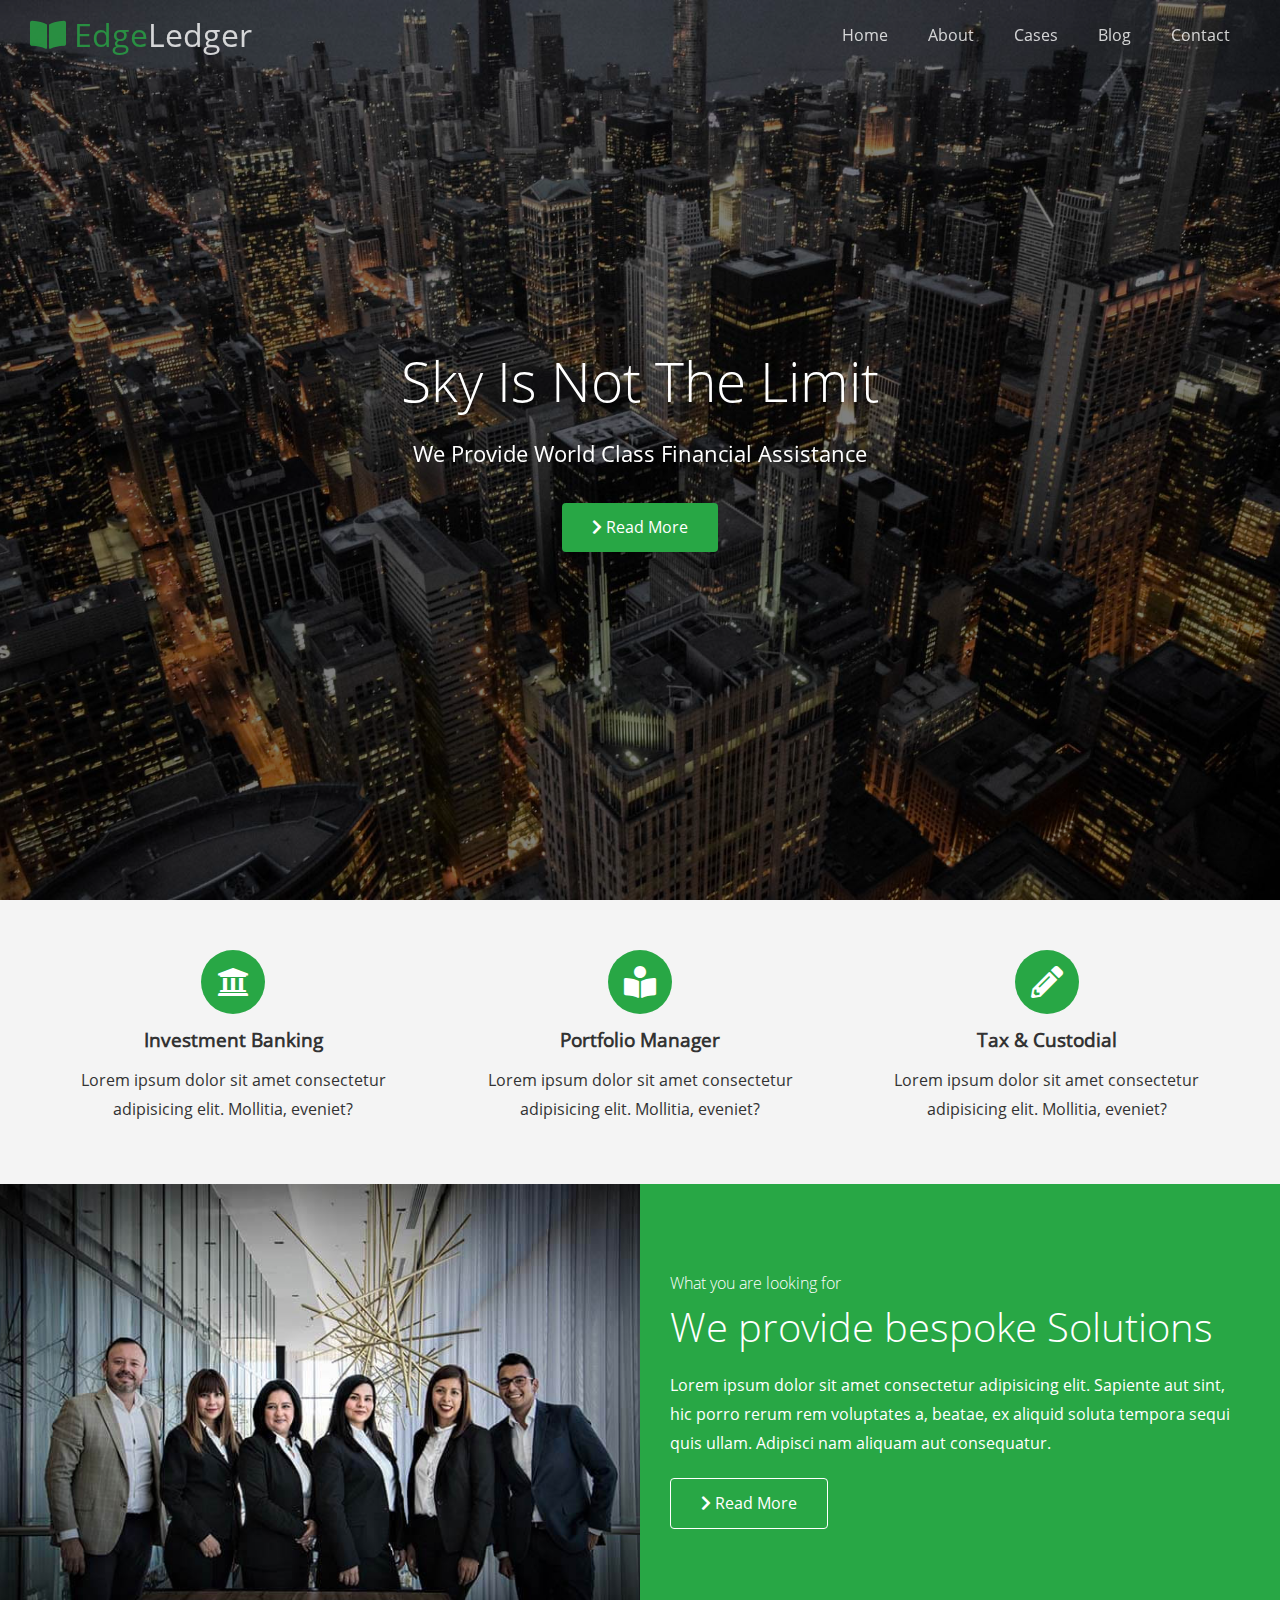
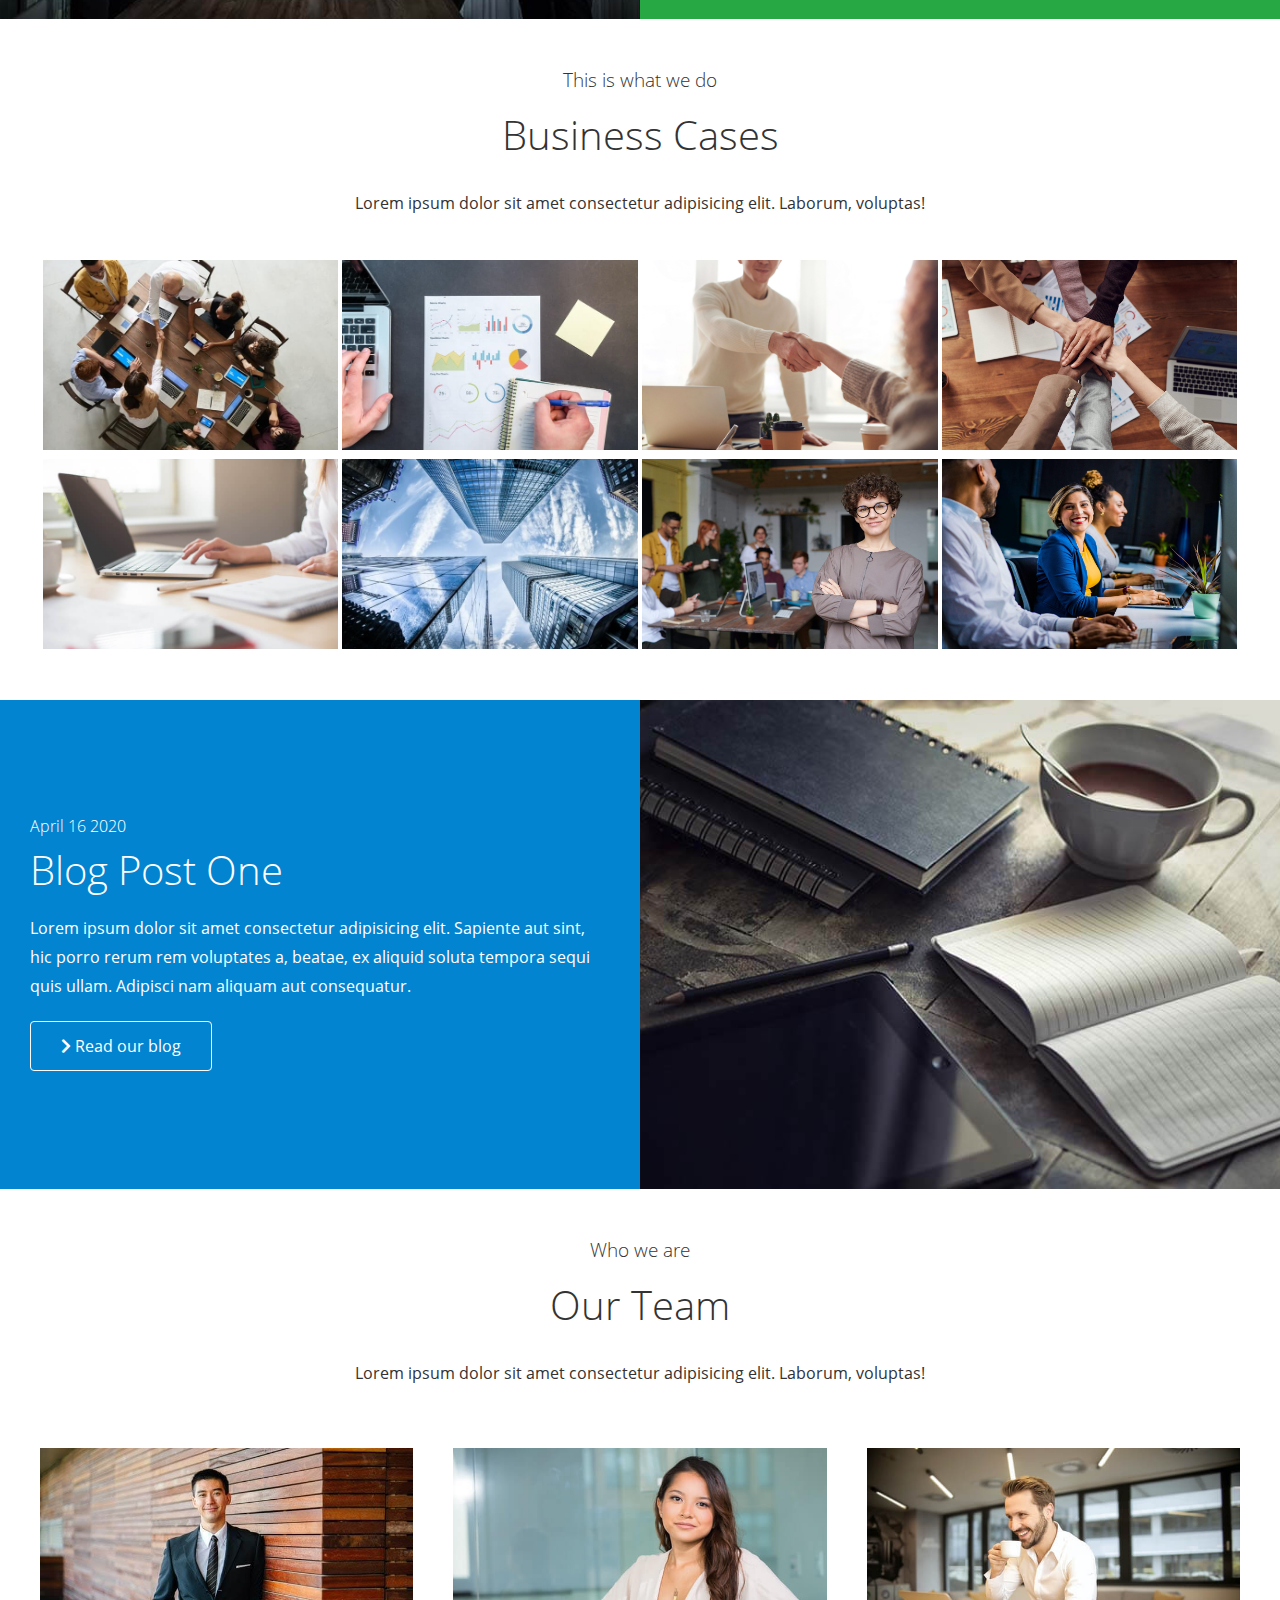
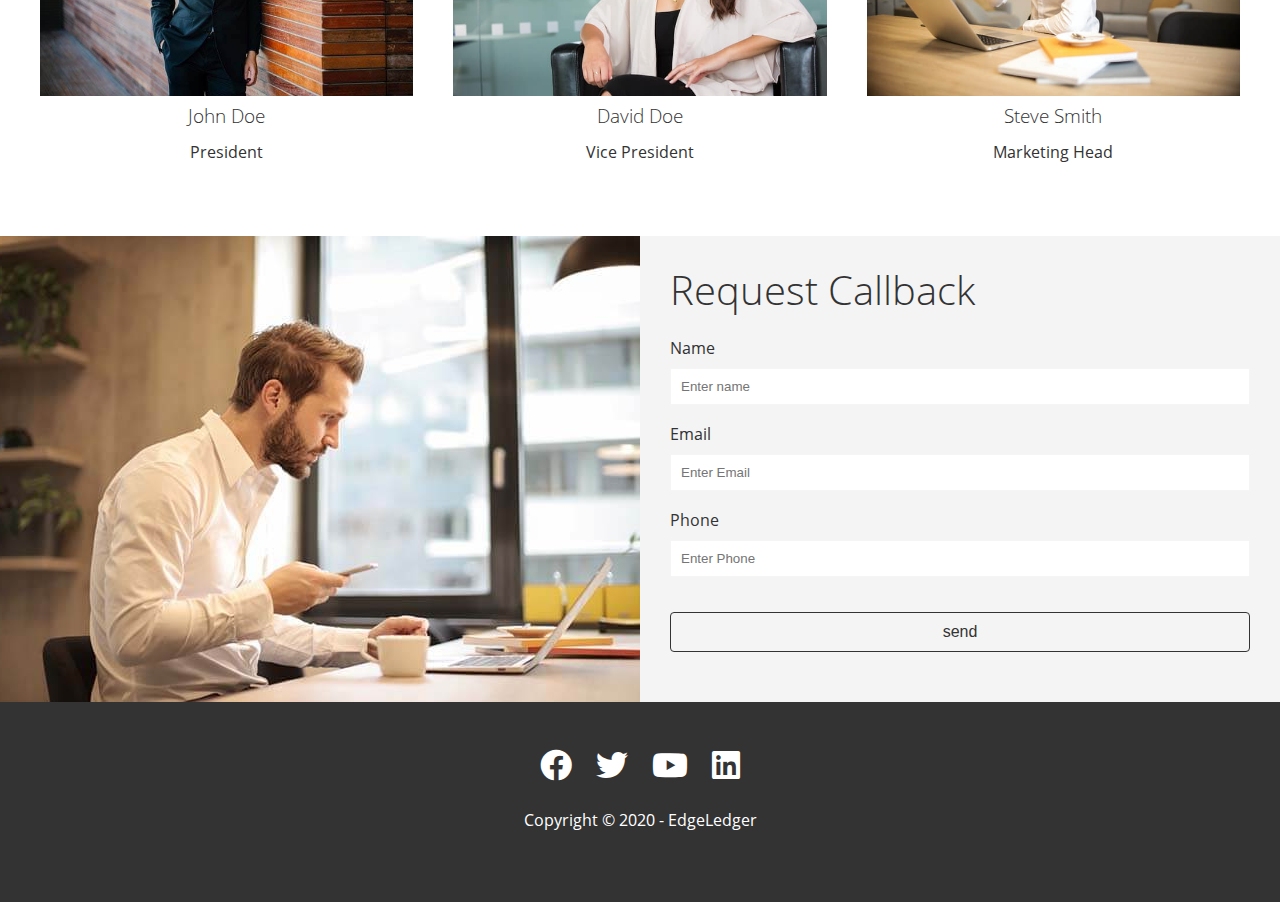
<file: index.html>
<!DOCTYPE html>
<html lang="en">
<head>
    <meta charset="UTF-8">
    <meta name="viewport" content="width=device-width, initial-scale=1.0">

    <!-- CSS Utilities -->
    <link rel="stylesheet" href="css/utilities.css">
    <!-- CSS Style -->
    <link rel="stylesheet" href="css/style.css">
    <!-- CSS Fontawesome -->
    <link rel="stylesheet" href="css/fontawesome_all.css">
    <!-- CSS Lightbox -->
    <link rel="stylesheet" href="css/lightbox.min.css">

    <title>Welcome To EdgeLedger</title>
</head>
<body id="home">
    <!-- Header -->
    <header class="hero">
        <!-- Navbar -->
        <div id="navbar" class="navbar top">
            <!-- Logo -->
            <h1 class="logo">
                <span class="text-primary"><i class="fas fa-book-open"></i> Edge</span>Ledger
            </h1>
            <!-- Nav -->
            <nav>
                <ul>
                    <li><a href="#home">Home</a></li>
                    <li><a href="#about">About</a></li>
                    <li><a href="#cases">Cases</a></li>
                    <li><a href="#blog">Blog</a></li>
                    <li><a href="#contact">Contact</a></li>
                </ul>
            </nav>
        </div>
        <!-- Content -->
        <div class="content">
            <h1>Sky Is Not The Limit</h1>
            <P>We Provide World Class Financial Assistance</P>
            <a href="#about" class="btn btn-primary"><i class="fas fa-chevron-right"></i> Read More</a>
        </div>
    </header>
   
    <!-- Main -->
    <main>
        <!-- Section : About -->
        <section id="about" class="icons bg-light">
            <div class="flex-items">
                <div>
                    <i class="fas fa-university fa-2x"></i>
                    <div>
                        <h3>Investment Banking</h3>
                        <p>Lorem ipsum dolor sit amet consectetur adipisicing elit. Mollitia, eveniet?</p>
                    </div>             
                </div>
                <div>
                    <i class="fas fa-book-reader fa-2x"></i>
                    <div>
                        <h3>Portfolio Manager</h3>
                        <p>Lorem ipsum dolor sit amet consectetur adipisicing elit. Mollitia, eveniet?</p>
                    </div>             
                </div>
                <div>
                    <i class="fas fa-pencil-alt fa-2x"></i>
                    <div>
                        <h3>Tax & Custodial</h3>
                        <p>Lorem ipsum dolor sit amet consectetur adipisicing elit. Mollitia, eveniet?</p>
                    </div>             
                </div>
            </div>         
        </section>

        <!-- Section : Solutions -->
        <section class="solutions flex-columns">
            <div class="row">
                <div class="column">
                    <div class="column-1">
                        <img src="img/home/people.jpg" alt="">
                    </div>
                </div>
                <div class="column">
                    <div class="column-2 bg-primary">
                        <h4>What you are looking for</h4>
                        <h2>We provide bespoke Solutions</h2>
                        <p>Lorem ipsum dolor sit amet consectetur adipisicing elit. Sapiente aut sint, hic porro rerum rem voluptates a, beatae, ex aliquid soluta tempora sequi quis ullam. Adipisci nam aliquam aut consequatur.</p>
                        <a href="#" class="btn btn-outline">
                            <i class="fas fa-chevron-right"></i> 
                            Read More
                        </a>
                    </div>
                </div>
            </div>
        </section>

        <!-- Section : Cases -->
        <section id="cases" class="cases flex-grid section-padding">
            <header class="section-header">
                <h3>This is what we do</h3>
                <h2>Business Cases</h2>
                <p>Lorem ipsum dolor sit amet consectetur adipisicing elit. Laborum, voluptas!</p>
            </header>
            <div class="row">
                <div class="column">
                    <a href="img/cases/cases1.jpg" 
                    data-lightbox="cases"
                    data-title="case1"> 
                        <img src="img/cases/cases1.jpg" alt="">
                    </a>
                    <a href="img/cases/cases2.jpg" 
                    data-lightbox="cases"
                    data-title="case2"> 
                        <img src="img/cases/cases2.jpg" alt="">
                    </a>
                </div>
                <div class="column">
                    <a href="img/cases/cases3.jpg" 
                    data-lightbox="cases"
                    data-title="case3"> 
                        <img src="img/cases/cases3.jpg" alt="">
                    </a>
                    <a href="img/cases/cases4.jpg" 
                    data-lightbox="cases"
                    data-title="case4"> 
                        <img src="img/cases/cases4.jpg" alt="">
                    </a>
                </div>
                <div class="column">
                    <a href="img/cases/cases5.jpg" 
                    data-lightbox="cases"
                    data-title="case5"> 
                        <img src="img/cases/cases5.jpg" alt="">
                    </a>
                    <a href="img/cases/cases6.jpg" 
                    data-lightbox="cases"
                    data-title="case6"> 
                        <img src="img/cases/cases6.jpg" alt="">
                    </a>
                </div>
                <div class="column">
                    <a href="img/cases/cases7.jpg" 
                    data-lightbox="cases"
                    data-title="case7"> 
                        <img src="img/cases/cases7.jpg" alt="">
                    </a>
                    <a href="img/cases/cases8.jpg" 
                    data-lightbox="cases"
                    data-title="case8"> 
                        <img src="img/cases/cases8.jpg" alt="">
                    </a>
                </div>
            </div>
        </section>

        <!-- Section : Blog -->
        <section id="blog" class="blog flex-columns flex-reverse">
            <div class="row">
                <div class="column">
                    <div class="column-1">
                        <img src="img/home/blog.jpg" alt="">
                    </div>
                </div>
                <div class="column">
                    <div class="column-2 bg-secondary">
                        <h4>April 16 2020</h4>
                        <h2>Blog Post One</h2>
                        <p>Lorem ipsum dolor sit amet consectetur adipisicing elit. Sapiente aut sint, hic porro rerum rem voluptates a, beatae, ex aliquid soluta tempora sequi quis ullam. Adipisci nam aliquam aut consequatur.</p>
                        <a href="#" class="btn btn-outline">
                            <i class="fas fa-chevron-right"></i> 
                            Read our blog
                        </a>
                    </div>
                </div>
            </div>
        </section>

        <!-- Section : Team -->
        <section id="team" class="team section-padding">
            <header class="section-header">
                <h3>Who we are</h3>
                <h2>Our Team</h2>
                <p>Lorem ipsum dolor sit amet consectetur adipisicing elit. Laborum, voluptas!</p>
            </header>
            <div class="flex-items">
                <div>
                    <img src="img/team/person1.jpg" alt="">
                    <h3>John Doe</h3>
                    <p>President</p>
                </div>
                <div>
                    <img src="img/team/person2.jpg" alt="">
                    <h3>David Doe</h3>
                    <p>Vice President</p>
                </div>
                <div>
                    <img src="img/team/person3.jpg" alt="">
                    <h3>Steve Smith</h3>
                    <p>Marketing Head</p>
                </div>
            </div>
        </section>

        <!-- Section : Contact -->
        <section id="contact" class="contact flex-columns">
            <div class="row">
                <div class="column">
                    <div class="column-1">
                        <img src="img/home/contact.jpg" alt="">
                    </div>
                </div>
                <div class="column">
                    <div class="column-2 bg-light">
                        <h2>Request Callback</h2>
                        <form action="" class="callback-form">
                            <div class="form-control">
                                <label for="name">Name</label>
                                <input type="text" name="name" id="name" placeholder="Enter name">
                            </div>
                            <div class="form-control">
                                <label for="email">Email</label>
                                <input type="text" name="Email" id="Email" placeholder="Enter Email">
                            </div>
                            <div class="form-control">
                                <label for="phone">Phone</label>
                                <input type="text" name="phone" id="phone" placeholder="Enter Phone">
                            </div>
                            <input type="submit" value="send" id="submit" class="btn btn-outline-dark">
                        </form>
                    </div>
                </div>
            </div>
        </section>
    </main>

    <!-- Footer -->
    <footer class="footer bg-dark">
        <div class="social">
            <a href=""><i class="fab fa-facebook fa-2x"></i></a>
            <a href=""><i class="fab fa-twitter fa-2x"></i></a>
            <a href=""><i class="fab fa-youtube fa-2x"></i></a>
            <a href=""><i class="fab fa-linkedin fa-2x"></i></a>
        </div>
        <p>Copyright &copy; 2020 - EdgeLedger</p>
    </footer>

    <!-- Jquery -->
    <script src="https://code.jquery.com/jquery-3.5.1.min.js" integrity="sha256-9/aliU8dGd2tb6OSsuzixeV4y/faTqgFtohetphbbj0=" crossorigin="anonymous"></script>

    <!-- Lightbox -->
    <script src="js/lightbox.min.js"></script>

    <!-- Custom Javascript -->
    <script>
        const navbar = document.getElementById('navbar');
        let scrolled = false;

        window.onscroll = function() {
            if (window.pageYOffset > 100) {
                navbar.classList.remove('top');
                if (!scrolled) {
                    navbar.style.transform = 'translateY(-70px)';
                }
                
                setTimeout(function () {
                    navbar.style.transform = 'translateY(0)';
                    scrolled = true;
                }, 400);
            } else {
                navbar.classList.add('top');
                scrolled = false;
            }
        }
    </script>

    <!-- Smooth Scrolling -->
    <script>
         $("#navbar a, .btn").on('click', function(event) {

            if (this.hash !== "") {
                event.preventDefault();
                var hash = this.hash;
            
                $('html, body').animate({
                    scrollTop: $(hash).offset().top - 10
                }, 800);
            }
});
    </script>

</body>
</html>
</file>
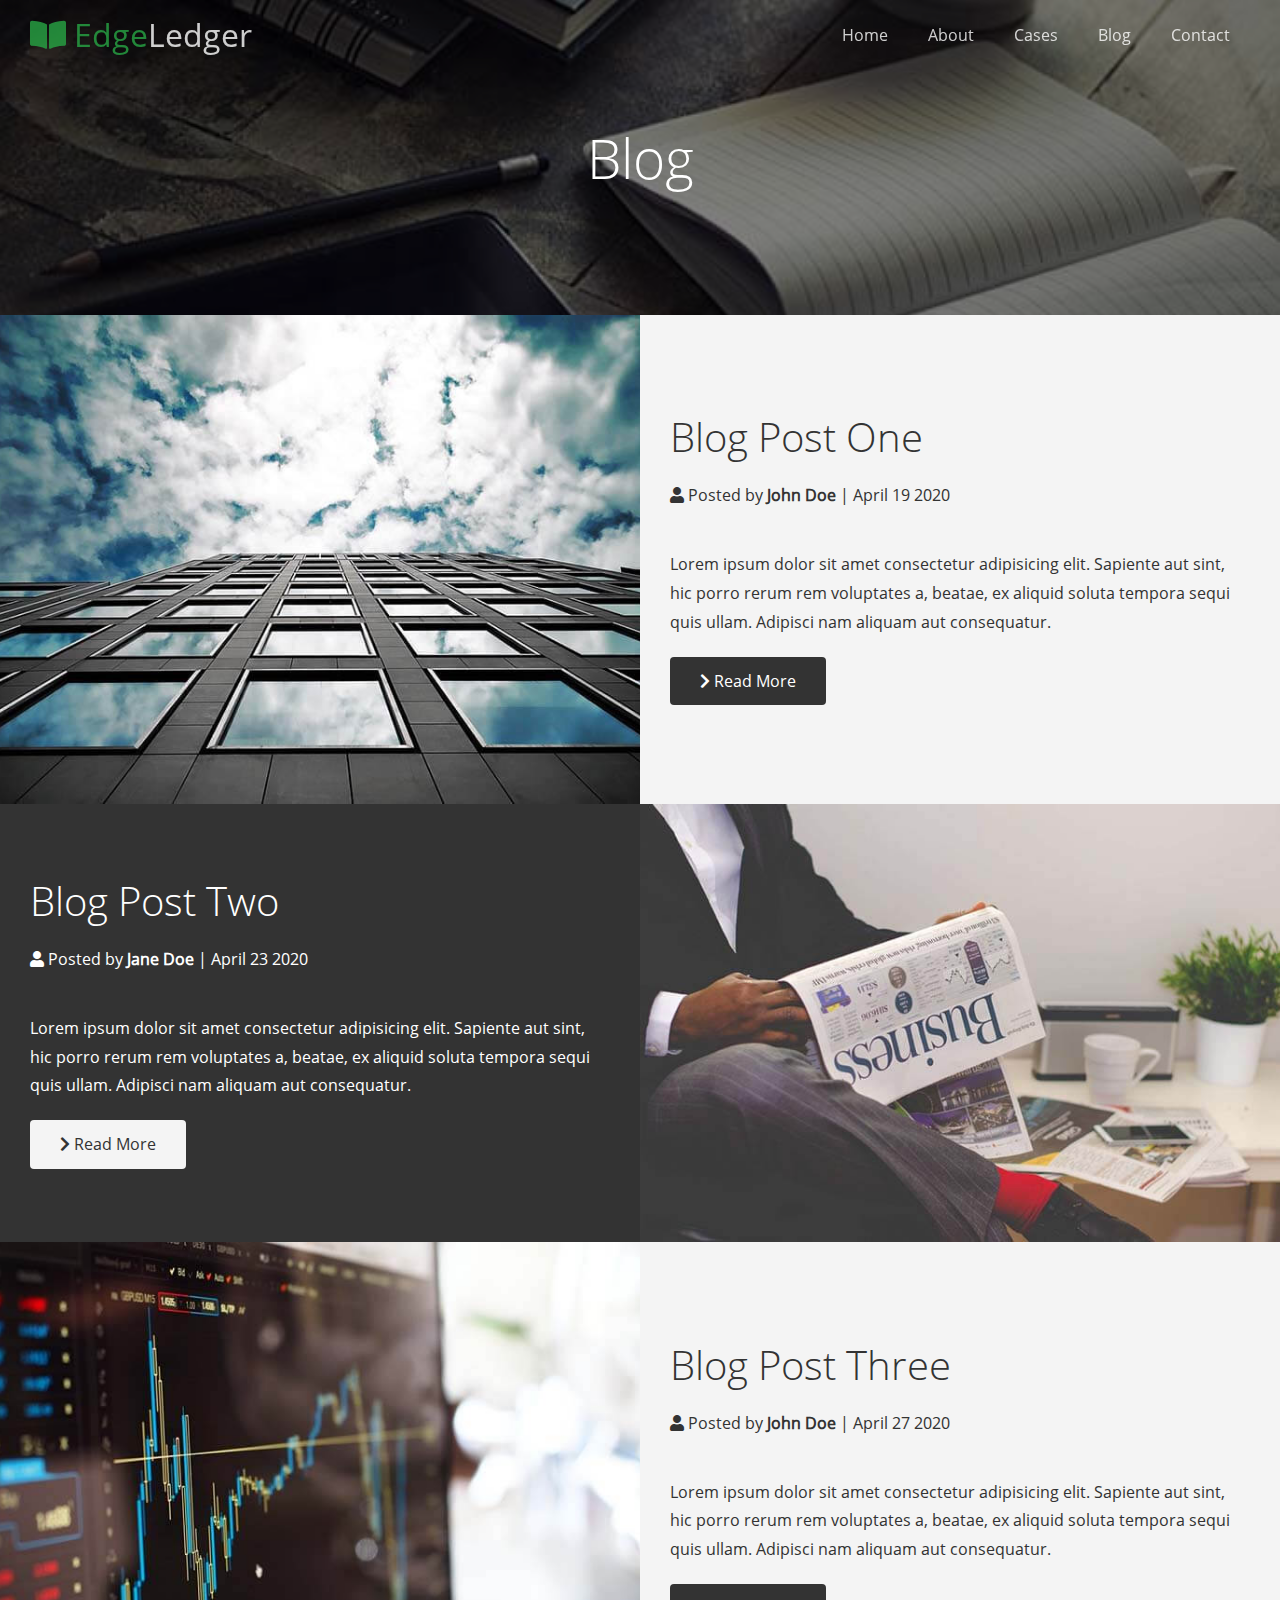
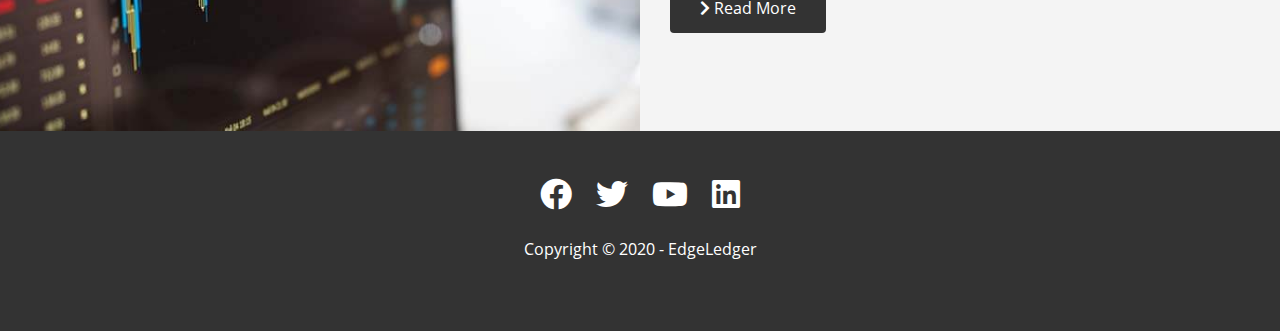
<file: blog.html>
<!DOCTYPE html>
<html lang="en">
<head>
    <meta charset="UTF-8">
    <meta name="viewport" content="width=device-width, initial-scale=1.0">

    <!-- CSS Utilities -->
    <link rel="stylesheet" href="css/utilities.css">
    <!-- CSS Style -->
    <link rel="stylesheet" href="css/style.css">
    <!-- CSS Fontawesome -->
    <link rel="stylesheet" href="css/fontawesome_all.css">

    <title>Read Our Blog</title>
</head>
<body id="home">
    <!-- Header -->
    <header class="hero blog">
        <!-- Navbar -->
        <div id="navbar" class="navbar top">
            <!-- Logo -->
            <h1 class="logo">
                <span class="text-primary"><i class="fas fa-book-open"></i> Edge</span>Ledger
            </h1>
            <!-- Nav -->
            <nav>
                <ul>
                    <li><a href="index.html">Home</a></li>
                    <li><a href="index.html#about">About</a></li>
                    <li><a href="index.html#cases">Cases</a></li>
                    <li><a href="index.html#blog">Blog</a></li>
                    <li><a href="index.html#contact">Contact</a></li>
                </ul>
            </nav>
        </div>
        <!-- Content -->
        <div class="content">
            <h1>Blog</h1>
        </div>
    </header>
   
    <!-- Main -->
    <main>
        <!-- Section : Blog Post -->
        <article class="solutions flex-columns">
            <div class="row">
                <div class="column">
                    <div class="column-1">
                        <img src="img/blog/blog1.jpg" alt="">
                    </div>
                </div>
                <div class="column">
                    <div class="column-2 bg-light">
                        <h2>Blog Post One</h2>
                        <p class="meta">
                            <i class="fas fa-user"></i>
                            Posted by <strong>John Doe</strong> | April 19 2020
                        </p>
                        <p>Lorem ipsum dolor sit amet consectetur adipisicing elit. Sapiente aut sint, hic porro rerum rem voluptates a, beatae, ex aliquid soluta tempora sequi quis ullam. Adipisci nam aliquam aut consequatur.</p>
                        <a href="post.html" class="btn btn-dark">
                            <i class="fas fa-chevron-right"></i> 
                            Read More
                        </a>
                    </div>
                </div>
            </div>
        </article>

        <article class="solutions flex-columns flex-reverse">
            <div class="row">
                <div class="column">
                    <div class="column-1">
                        <img src="img/blog/blog2.jpg" alt="">
                    </div>
                </div>
                <div class="column">
                    <div class="column-2 bg-dark">
                        <h2>Blog Post Two</h2>
                        <p>
                            <i class="fas fa-user"></i>
                            Posted by <strong>Jane Doe</strong> | April 23 2020
                        </p>
                        <p>Lorem ipsum dolor sit amet consectetur adipisicing elit. Sapiente aut sint, hic porro rerum rem voluptates a, beatae, ex aliquid soluta tempora sequi quis ullam. Adipisci nam aliquam aut consequatur.</p>
                        <a href="post.html" class="btn btn-light">
                            <i class="fas fa-chevron-right"></i> 
                            Read More
                        </a>
                    </div>
                </div>
            </div>
        </article>

        <article class="solutions flex-columns">
            <div class="row">
                <div class="column">
                    <div class="column-1">
                        <img src="img/blog/blog3.jpg" alt="">
                    </div>
                </div>
                <div class="column">
                    <div class="column-2 bg-light">
                        <h2>Blog Post Three</h2>
                        <p>
                            <i class="fas fa-user"></i>
                            Posted by <strong>John Doe</strong> | April 27 2020
                        </p>
                        <p>Lorem ipsum dolor sit amet consectetur adipisicing elit. Sapiente aut sint, hic porro rerum rem voluptates a, beatae, ex aliquid soluta tempora sequi quis ullam. Adipisci nam aliquam aut consequatur.</p>
                        <a href="post.html" class="btn btn-dark">
                            <i class="fas fa-chevron-right"></i> 
                            Read More
                        </a>
                    </div>
                </div>
            </div>
        </article>
    </main>

    <!-- Footer -->
    <footer class="footer bg-dark">
        <div class="social">
            <a href=""><i class="fab fa-facebook fa-2x"></i></a>
            <a href=""><i class="fab fa-twitter fa-2x"></i></a>
            <a href=""><i class="fab fa-youtube fa-2x"></i></a>
            <a href=""><i class="fab fa-linkedin fa-2x"></i></a>
        </div>
        <p>Copyright &copy; 2020 - EdgeLedger</p>
    </footer>

       <!-- Custom Javascript -->
       <script>
        const navbar = document.getElementById('navbar');
        let scrolled = false;

        window.onscroll = function() {
            if (window.pageYOffset > 100) {
                navbar.classList.remove('top');
                if (!scrolled) {
                    navbar.style.transform = 'translateY(-70px)';
                }
                
                setTimeout(function () {
                    navbar.style.transform = 'translateY(0)';
                    scrolled = true;
                }, 400);
            } else {
                navbar.classList.add('top');
                scrolled = false;
            }
        }
    </script>

</body>
</html>
</file>
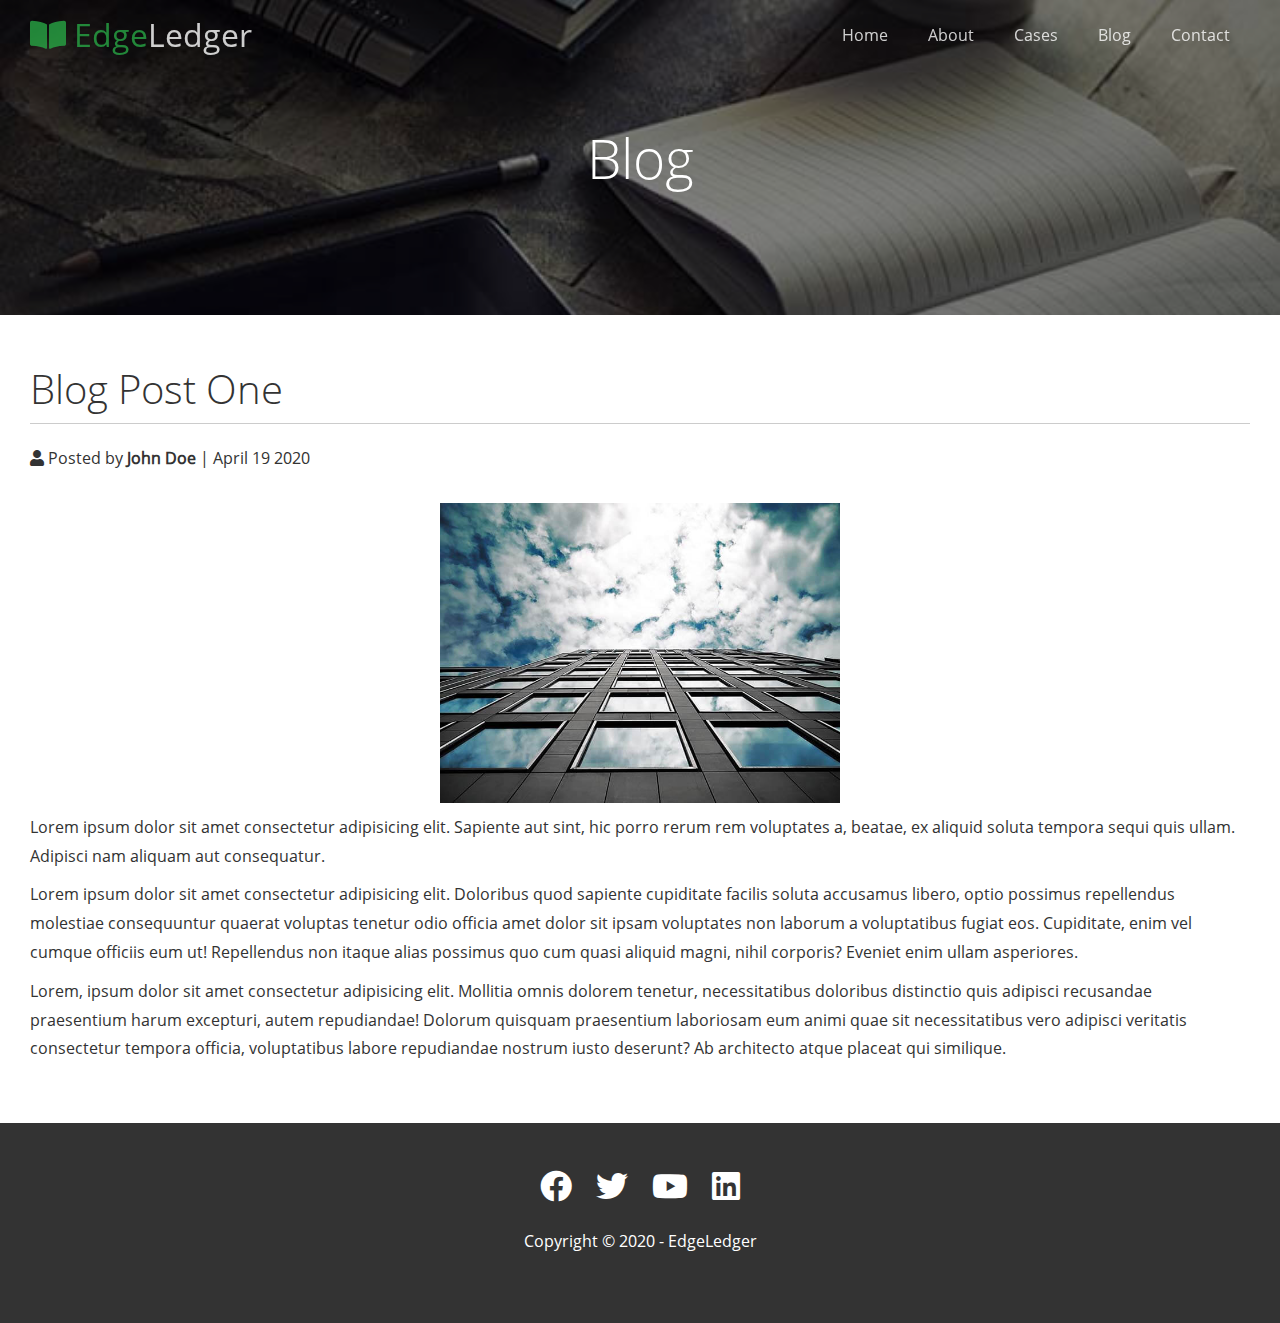
<file: post.html>
<!DOCTYPE html>
<html lang="en">
<head>
    <meta charset="UTF-8">
    <meta name="viewport" content="width=device-width, initial-scale=1.0">

    <!-- CSS Utilities -->
    <link rel="stylesheet" href="css/utilities.css">
    <!-- CSS Style -->
    <link rel="stylesheet" href="css/style.css">
    <!-- CSS Fontawesome -->
    <link rel="stylesheet" href="css/fontawesome_all.css">

    <title>Read Our Blog</title>
</head>
<body id="home">
    <!-- Header -->
    <header class="hero blog">
        <!-- Navbar -->
        <div id="navbar" class="navbar top">
            <!-- Logo -->
            <h1 class="logo">
                <span class="text-primary"><i class="fas fa-book-open"></i> Edge</span>Ledger
            </h1>
            <!-- Nav -->
            <nav>
                <ul>
                    <li><a href="index.html">Home</a></li>
                    <li><a href="index.html#about">About</a></li>
                    <li><a href="index.html#cases">Cases</a></li>
                    <li><a href="index.html#blog">Blog</a></li>
                    <li><a href="index.html#contact">Contact</a></li>
                </ul>
            </nav>
        </div>
        <!-- Content -->
        <div class="content">
            <h1>Blog</h1>
        </div>
    </header>
   
    <!-- Main -->
    <main>
        <section class="post">
            <h2>Blog Post One</h2>
                <p class="meta">
                    <i class="fas fa-user"></i>
                    Posted by <strong>John Doe</strong> | April 19 2020
                </p>

                <img src="img/blog/blog1.jpg" alt="">

                <p>Lorem ipsum dolor sit amet consectetur adipisicing elit. Sapiente aut sint, hic porro rerum rem voluptates a, beatae, ex aliquid soluta tempora sequi quis ullam. Adipisci nam aliquam aut consequatur.</p>

                <p>Lorem ipsum dolor sit amet consectetur adipisicing elit. Doloribus quod sapiente cupiditate facilis soluta accusamus libero, optio possimus repellendus molestiae consequuntur quaerat voluptas tenetur odio officia amet dolor sit ipsam voluptates non laborum a voluptatibus fugiat eos. Cupiditate, enim vel cumque officiis eum ut! Repellendus non itaque alias possimus quo cum quasi aliquid magni, nihil corporis? Eveniet enim ullam asperiores.</p>

                <p>Lorem, ipsum dolor sit amet consectetur adipisicing elit. Mollitia omnis dolorem tenetur, necessitatibus doloribus distinctio quis adipisci recusandae praesentium harum excepturi, autem repudiandae! Dolorum quisquam praesentium laboriosam eum animi quae sit necessitatibus vero adipisci veritatis consectetur tempora officia, voluptatibus labore repudiandae nostrum iusto deserunt? Ab architecto atque placeat qui similique.</p>
        </section>
    </main>

    <!-- Footer -->
    <footer class="footer bg-dark">
        <div class="social">
            <a href=""><i class="fab fa-facebook fa-2x"></i></a>
            <a href=""><i class="fab fa-twitter fa-2x"></i></a>
            <a href=""><i class="fab fa-youtube fa-2x"></i></a>
            <a href=""><i class="fab fa-linkedin fa-2x"></i></a>
        </div>
        <p>Copyright &copy; 2020 - EdgeLedger</p>
    </footer>

       <!-- Custom Javascript -->
       <script>
        const navbar = document.getElementById('navbar');
        let scrolled = false;

        window.onscroll = function() {
            if (window.pageYOffset > 100) {
                navbar.classList.remove('top');
                if (!scrolled) {
                    navbar.style.transform = 'translateY(-70px)';
                }
                
                setTimeout(function () {
                    navbar.style.transform = 'translateY(0)';
                    scrolled = true;
                }, 400);
            } else {
                navbar.classList.add('top');
                scrolled = false;
            }
        }
    </script>

</body>
</html>
</file>
<file: css/utilities.css>
/* Text Colors */
.text-primary {
    color: #28a745;
}

.text-secondary {
    color: #0284d0;
}

/* Button */
.btn {
    display: inline-block;
    cursor: pointer;
    padding: 10px 30px;
    background: #666;
    color: #fff;
    border: none;
    border-radius: 4px;
    font-size: 1rem;
}

.btn:hover {
    opacity: 0.9;
}

.btn-primary, .bg-primary {
    background: #28a745;
    color: #fff;
}

.btn-secondary, .bg-secondary {
    background: #0284d0;
    color: #fff;
}

.btn-dark, .bg-dark {
    background: #333;
    color: #fff;
}

.btn-light, .bg-light {
    background: #f4f4f4;
    color: #333;
}

.btn-outline {
    background: transparent;
    border: 1px solid #fff;
    color: #fff;
}

.btn-outline-dark {
    background: transparent;
    border: 1px solid #333;
    color: #333;
}

/* Flex Items */
.flex-items {
    display: flex;
    align-items: center;
    justify-content: center;
    text-align: center;
    height: 100%;
}

.flex-items > div {
    padding: 20px;
}

/* Flex Columns */
.flex-columns.flex-reverse .row {
    flex-direction: row-reverse;
}

.flex-columns .row {
    display: flex;
    flex-direction: row;
    flex-wrap: wrap;
    width: 100%;
}

.flex-columns .column {
    display: flex;
    flex-direction: column;
    flex-basis: 100%;
    flex: 1;
}

.flex-columns .column .column-1,
.flex-columns .column .column-2 {
    height: 100%;
}

.flex-columns img {
    width: 100%;
    height: 100%;
    object-fit: cover;
}

.flex-columns .column .column-2 {
    display: flex;
    flex-direction: column;
    align-items: flex-start;
    justify-content: center;
    padding: 30px;
}

.flex-columns h2 {
    font-size: 40px;
    font-weight: 100;
}

.flex-columns h4 {
    margin-bottom: 10px;
}

.flex-columns p {
    margin: 20px 0;
}
</file>
<file: css/style.css>
@font-face {
    font-family: 'Open Sans';
    font-style: normal;
    font-weight: 300;
    src: url('../font/open_sans/OpenSans-Light.ttf') format('woff');
}

@font-face {
    font-family: 'Open Sans';
    font-style: italic;
    font-weight: 300;
    src: url('../font/open_sans/OpenSans-LightItalic.ttf') format('woff');
}

@font-face {
    font-family: 'Open Sans';
    font-style: normal;
    font-weight: 400;
    src: url('../font/open_sans/OpenSans-Regular.ttf') format('woff');
}

@font-face {
    font-family: 'Open Sans';
    font-style: italic;
    font-weight: 400;
    src: url('../font/open_sans/OpenSans-Italic.ttf') format('woff');
}

* {
    margin: 0px;
    padding: 0px;
    box-sizing: border-box;
}

body {
    font-family: 'Open Sans', sans-serif;
    background: #fff;
    color: #333;
    line-height: 1.8;
}

ul {
    list-style: none;
}

a {
    color: #333;
    text-decoration: none;
}

h1, h2, h3, h4, h5 {
    font-weight: 300;
    line-height: 1.2;   
}

p {
    margin: 10px 0px;
}

img {
    width: 100%;
}

/* ### Navbar ### */
.navbar {
    display: flex;
    align-items: center;
    justify-content: space-between;
    background-color: #333;
    color: #fff;
    opacity: 0.8;
    width: 100%;
    height: 70px;
    position: fixed;
    top: 0;
    padding: 0 30px;
    transition: 0.5s;
}

.navbar a {
    color: #fff;
    padding: 10px 20px;
}

.navbar a:hover {
    border-bottom: 2px solid #28a745;
}

.navbar ul {
    display: flex;
}

.navbar .logo {
    font-weight: 400;   
}

.navbar.top {
    background: transparent;
}

/* Hero */
.hero {
    background: url('../img/home/showcase.jpg') no-repeat center center/cover;
    height: 100vh;
    color: #fff;
    position: relative;
}

.hero .content {
    display: flex;
    flex-direction: column;
    align-items: center;
    justify-content: center;
    text-align: center;
    /* 100% of its parent */
    height: 100%;
    padding: 0 20px;
}

.hero .content h1 {
    font-size: 55px;
}

.hero .content p {
    font-size: 22px;
    max-width: 600px;
    margin: 20px 0 30px;
}


/* ***** Important ***** */
.hero::before {
    content: '';
    position: absolute;
    top: 0;
    left: 0;
    width: 100%;
    height: 100%;
    background: rgba(0, 0, 0, 0.5);
}

.hero * {
    z-index: 10;
}

.hero.blog {
    background: url('../img/home/blog.jpg') no-repeat center center/cover;
    height: 35vh;
}

/* ### Section : About ### */

/* Icons */
.icons {
    padding: 30px;
}

.icons h3 {
    font-weight: bold;
    margin-bottom: 15px;
}

.icons i {
    background-color: #28a745;
    color: #fff;
    padding: 1rem;
    border-radius: 50%;
    margin-bottom: 15px;
}

/* ### Section : cases ### */

.cases img:hover {
    opacity: 0.7;
}

.section-header {
    display: flex;    
    flex-direction: column;
    align-items: center;
    justify-content: center;
    text-align: center;
    padding: 30px;
}

.section-header h2 {
    font-size: 40px;
    margin: 20px 0;
}

.section-padding {
    padding: 20px 20px 40px;
}

.flex-grid .row {
    display: flex;
    align-items: center;
    justify-content: center;
    flex-wrap: wrap;
    padding: 0 4px;
}

.flex-grid .column {
    flex: 25%;
    max-width: 24%;
    margin: 2px;
}

.flex-grid .column img {
    max-height: 190px;
}

/* Callback Form */
.callback-form {
    width: 100%;
    padding: 20px 0;
}

.callback-form label {
    display: block;
    margin-bottom: 5px;
}

.callback-form .form-control {
    margin-bottom: 15px;
}

.callback-form input {
    width: 100%;
    padding: 10px;
    border: 1px solid #f5f5f5;
}

.callback-form input:focus {
    outline-color: #333;
}

.callback-form .btn {
        background: transparent;
        border: 1px solid #333;
        color: #333;
        margin-top: 20px;
}

/* Post */
.post {
    padding: 50px 30px;
}

.post h2 {
    font-size: 40px;
    margin-bottom: 20px;
    padding-bottom: 10px;
    border-bottom: 1px solid #ccc;
}

.post .meta {
    margin-bottom: 30px;
}

.post img {
    display: block;
    width: 400px;
    margin: 0px auto 0px;
}

/* Footer */
.footer {
    display: flex;
    flex-direction: column;
    align-items: center;
    justify-content: center;
    text-align: center;
    height: 200px;
}

.footer a {
    color: #fff;
}

.footer a:hover {
    color: #28a745;
}

.footer .social > * {
    margin: 10px;
}

.footer p {
    margin: 20px 0px;
}

/* Media Queries */
@media(max-width: 768px){
    
    .navbar {
        flex-direction: column;
        height: 120px;
        padding: 20px;
    }

    .flex-items {
        flex-direction: column;
    }

    .flex-columns .column {
        flex: 100%;
        max-width: 100%;
    }

    .team img {
        width: 90%;
    }
}
</file>
